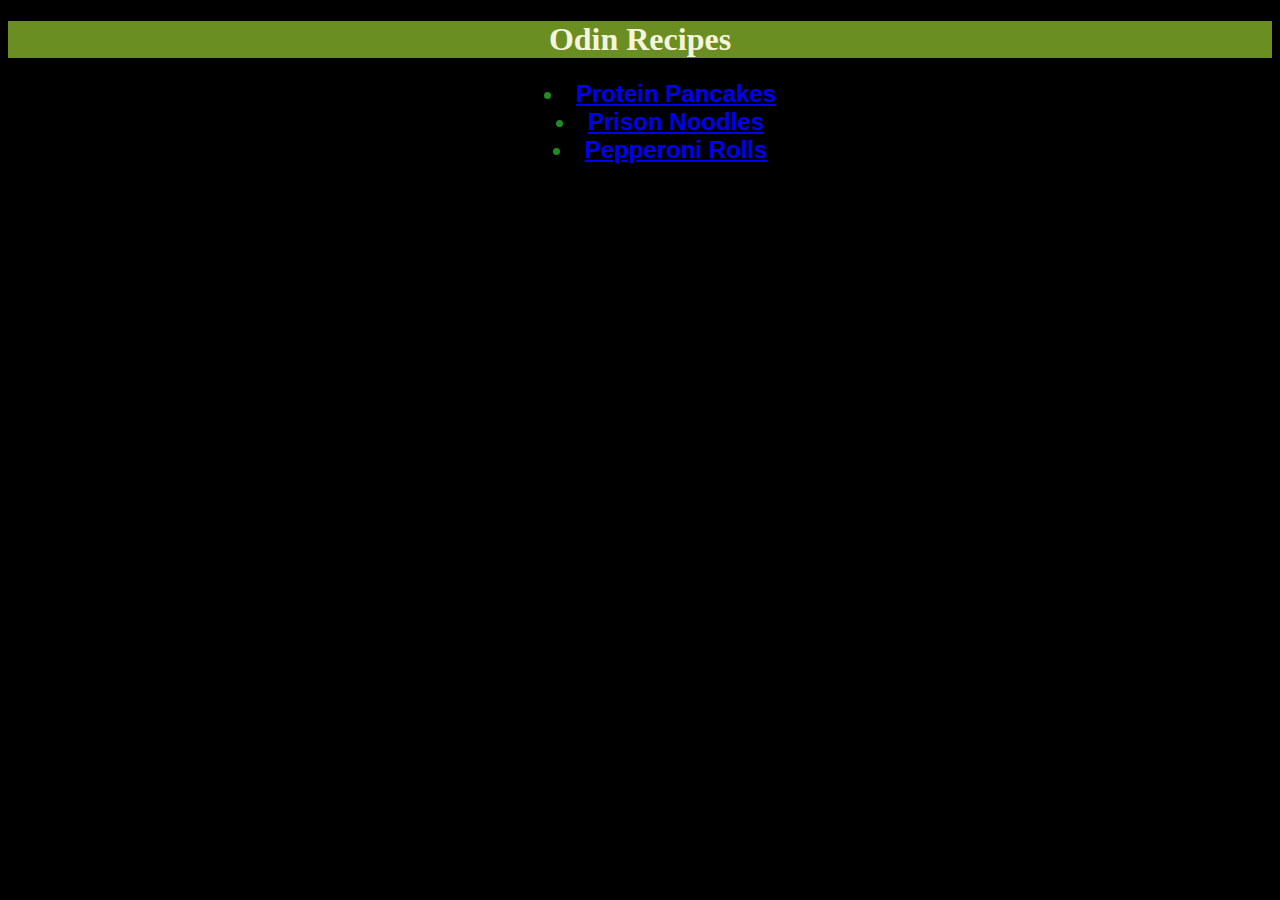
<file: index.html>
<!DOCTYPE html>
<html lang="en">
<head>
    <meta charset="UTF-8">
    <meta name="viewport" content="width=device-width, initial-scale=1.0">
    <title>Index</title>
</head>
<link rel="stylesheet" href="style.css">
<body>
    <h1 class= "heading">Odin Recipes</h1>
    <ul>
    <li><a href="./recipes/protein_pancakes.html">Protein Pancakes</a></li>
    <li><a href="./recipes/ramen.html">Prison Noodles</a></li>
    <li><a href="./recipes/pepperoni_rolls.html">Pepperoni Rolls</a></li>
    </ul>

</body>
</html>
</file>
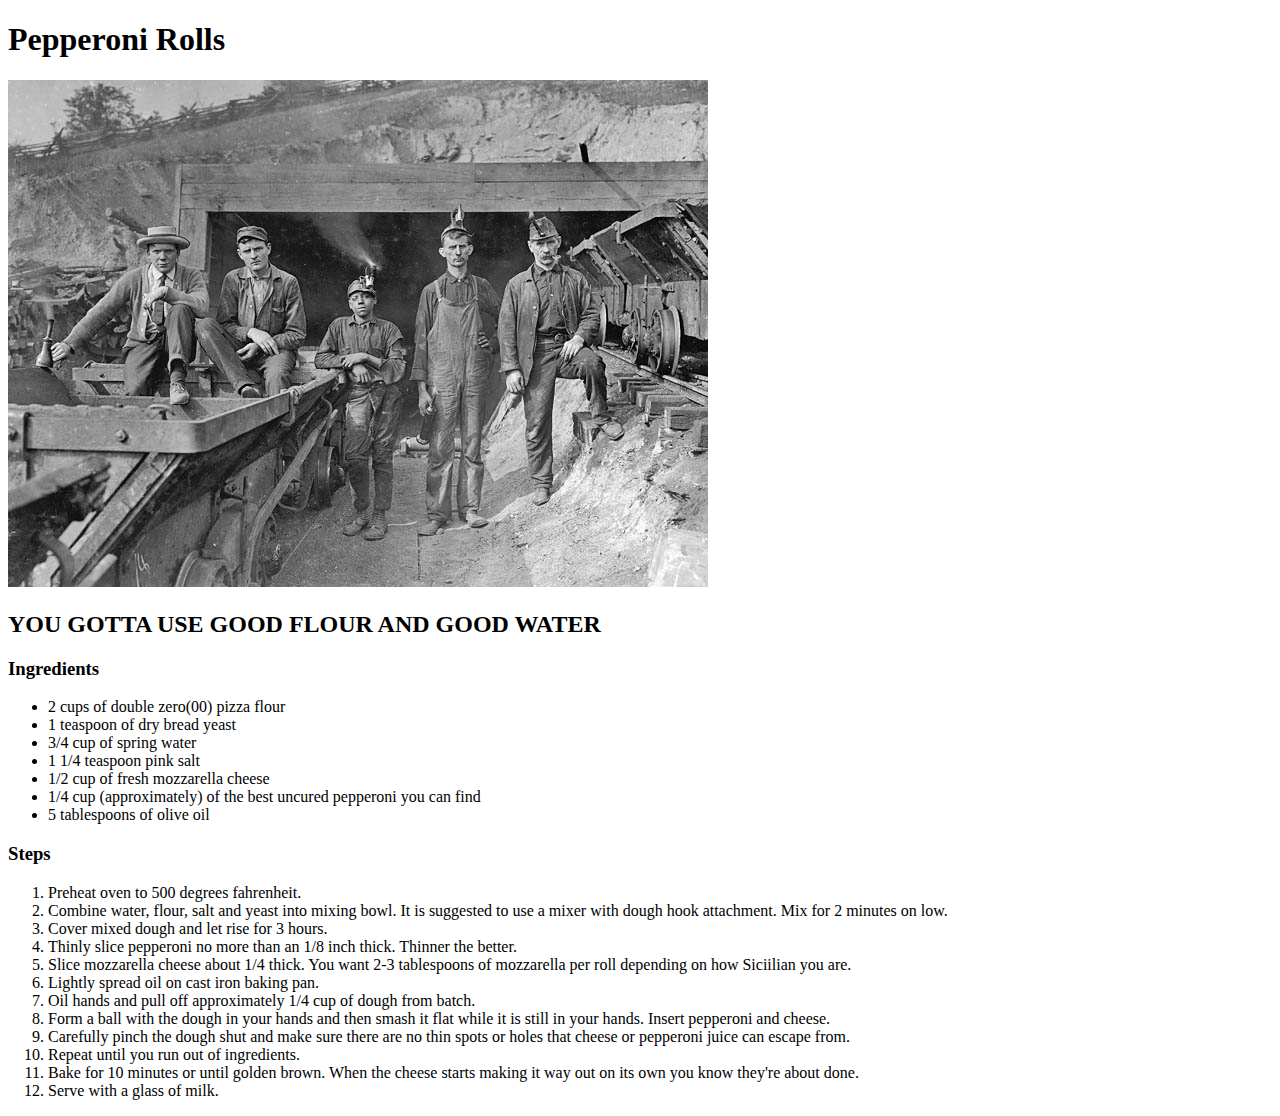
<file: pepperoni_rolls.html>
<!DOCTYPE html>
<html lang="en">
<head>
    <meta charset="UTF-8">
    <meta name="viewport" content="width=device-width, initial-scale=1.0">
    <title>Document</title>
</head>
<body>
    <h1>Pepperoni Rolls</h1>
        <img src="./images/WVCoalMiners.jpg">
        <h2>YOU GOTTA USE GOOD FLOUR AND GOOD WATER</h2>
        <h3>Ingredients</h3>
        <ul>
            <li>2 cups of double zero(00) pizza flour</li>
            <li>1 teaspoon of dry bread yeast</li>
            <li>3/4 cup of spring water</li>
            <li>1 1/4 teaspoon pink salt</li>
            <li>1/2 cup of fresh mozzarella cheese</li>
            <li>1/4 cup (approximately) of the best uncured pepperoni you can find</li>
            <li>5 tablespoons of olive oil</li>
    </ul>
            <h3>Steps</h3>
            <ol>
                <li>Preheat oven to 500 degrees fahrenheit.</li>
                <li>Combine water, flour, salt and yeast into mixing bowl. It is suggested to use a mixer with dough hook attachment. Mix for 2 minutes on low.</li>
                <li>Cover mixed dough and let rise for 3 hours.</li>
                <li>Thinly slice pepperoni no more than an 1/8 inch thick. Thinner the better.</li>
                <li>Slice mozzarella cheese about 1/4 thick. You want 2-3 tablespoons of mozzarella per roll depending on how Siciilian you are.</li>
                <li>Lightly spread oil on cast iron baking pan.</li>
                <li>Oil hands and pull off approximately 1/4 cup of dough from batch.</li>
                <li>Form a ball with the dough in your hands and then smash it flat while it is still in your hands. Insert pepperoni and cheese.</li>    
                <li>Carefully pinch the dough shut and make sure there are no thin spots or holes that cheese or pepperoni juice can escape from. </li>
                <li>Repeat until you run out of ingredients.</li>
                <li>Bake for 10 minutes or until golden brown. When the cheese starts making it way out on its own you know they're about done.</li>
                <li>Serve with a glass of milk.</li>
            
            </ol>
</body>
</html>
</file>
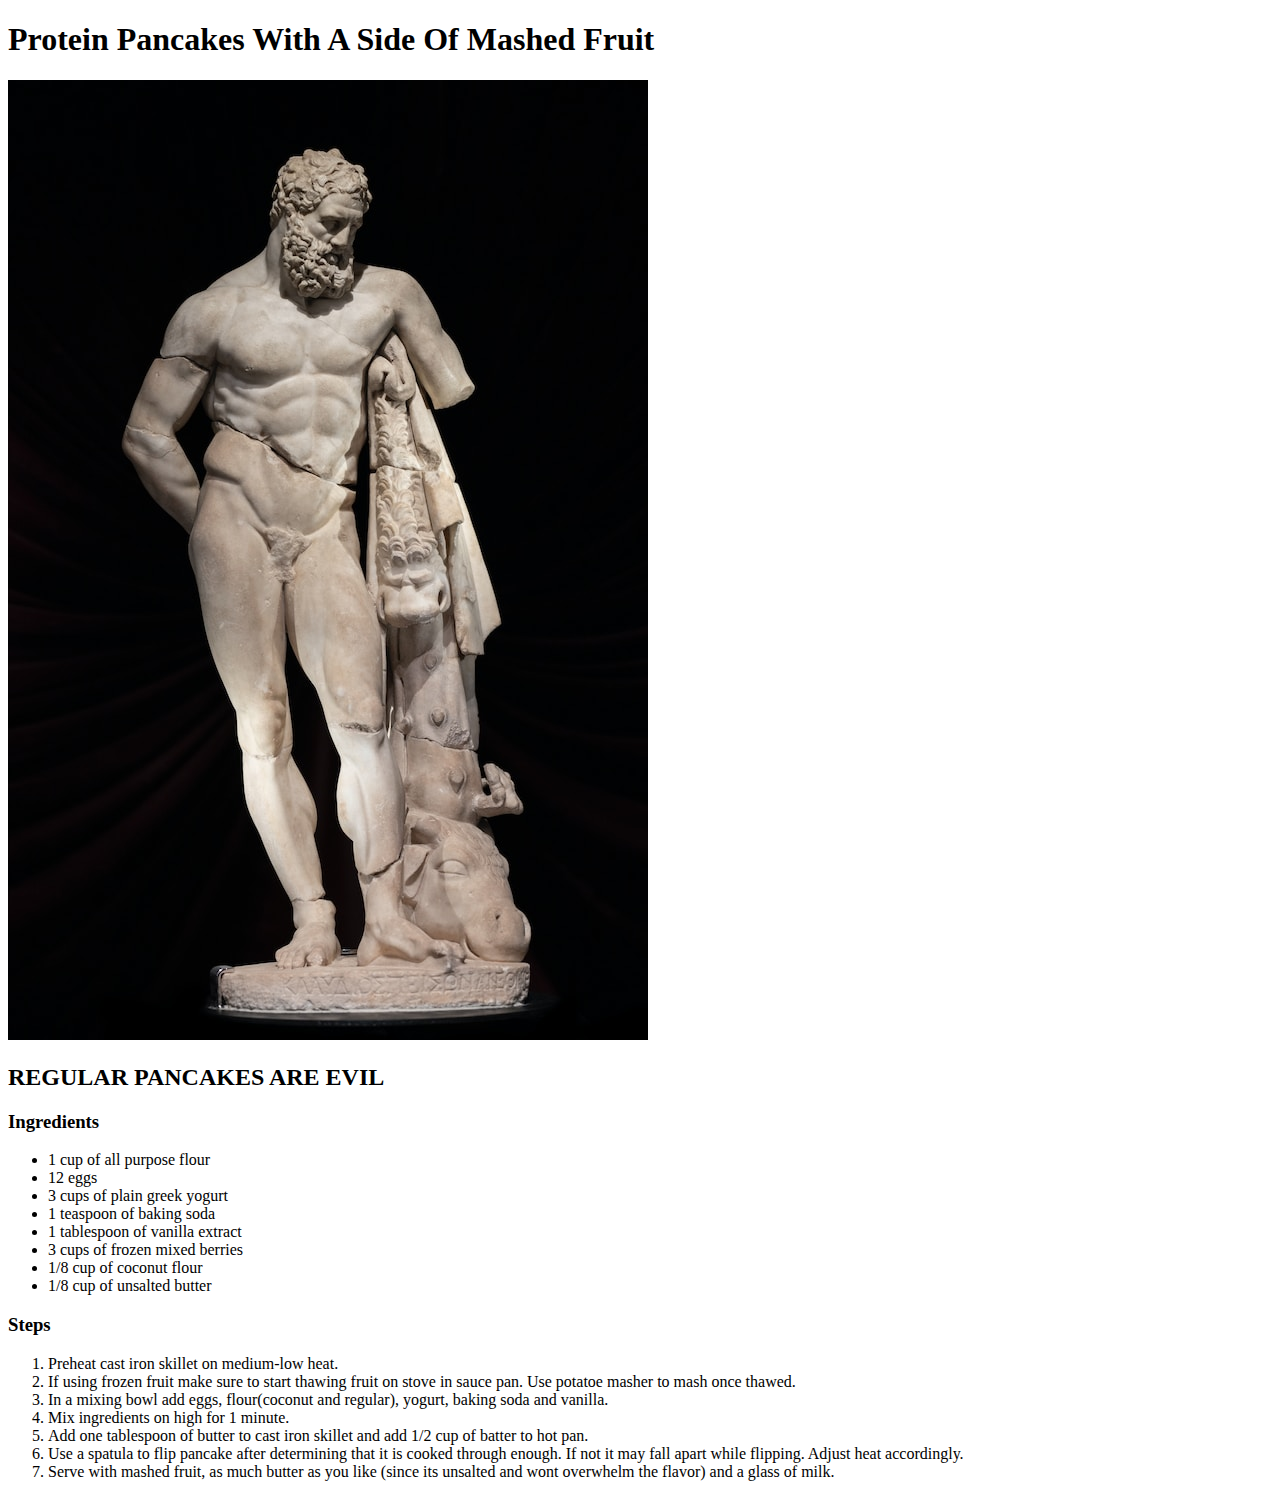
<file: protein_pancakes.html>
<!DOCTYPE html>
<html lang="en">
<head>
    <meta charset="UTF-8">
    <meta name="viewport" content="width=device-width, initial-scale=1.0">
    <title>Document</title>
</head>
<body>
    <h1>Protein Pancakes With A Side Of Mashed Fruit </h1>
    <img src="./images/roman-statue.jpg">
    <h2>REGULAR PANCAKES ARE EVIL</h2>

        <h3>Ingredients</h3>
        <ul>
            <li>1 cup of all purpose flour</li>
            <li>12 eggs</li>
            <li>3 cups of plain greek yogurt</li>
            <li>1 teaspoon of baking soda</li>
            <li>1 tablespoon of vanilla extract </li>
            <li>3 cups of frozen mixed berries </li>
            <li>1/8 cup of coconut flour</li>
            <li>1/8 cup of unsalted butter</li>
        </ul>
        <h3> Steps</h3>
        <ol>
            <li>Preheat cast iron skillet on medium-low heat.</li>
            <li>If using frozen fruit make sure to start thawing fruit on stove in sauce pan. Use potatoe masher to mash once thawed.</li>
            <li>In a mixing bowl add eggs, flour(coconut and regular), yogurt, baking soda and vanilla.</li>
            <li>Mix ingredients on high for 1 minute.</li>
            <li>Add one tablespoon of butter to cast iron skillet and add 1/2 cup of batter to hot pan.</li>
            <li>Use a spatula to flip pancake after determining that it is cooked through enough. If not it may fall apart while flipping. Adjust heat accordingly.</li>
            <li>Serve with mashed fruit, as much butter as you like (since its unsalted and wont overwhelm the flavor) and a glass of milk.</li>
        </ol>

</body>
</html>
</file>
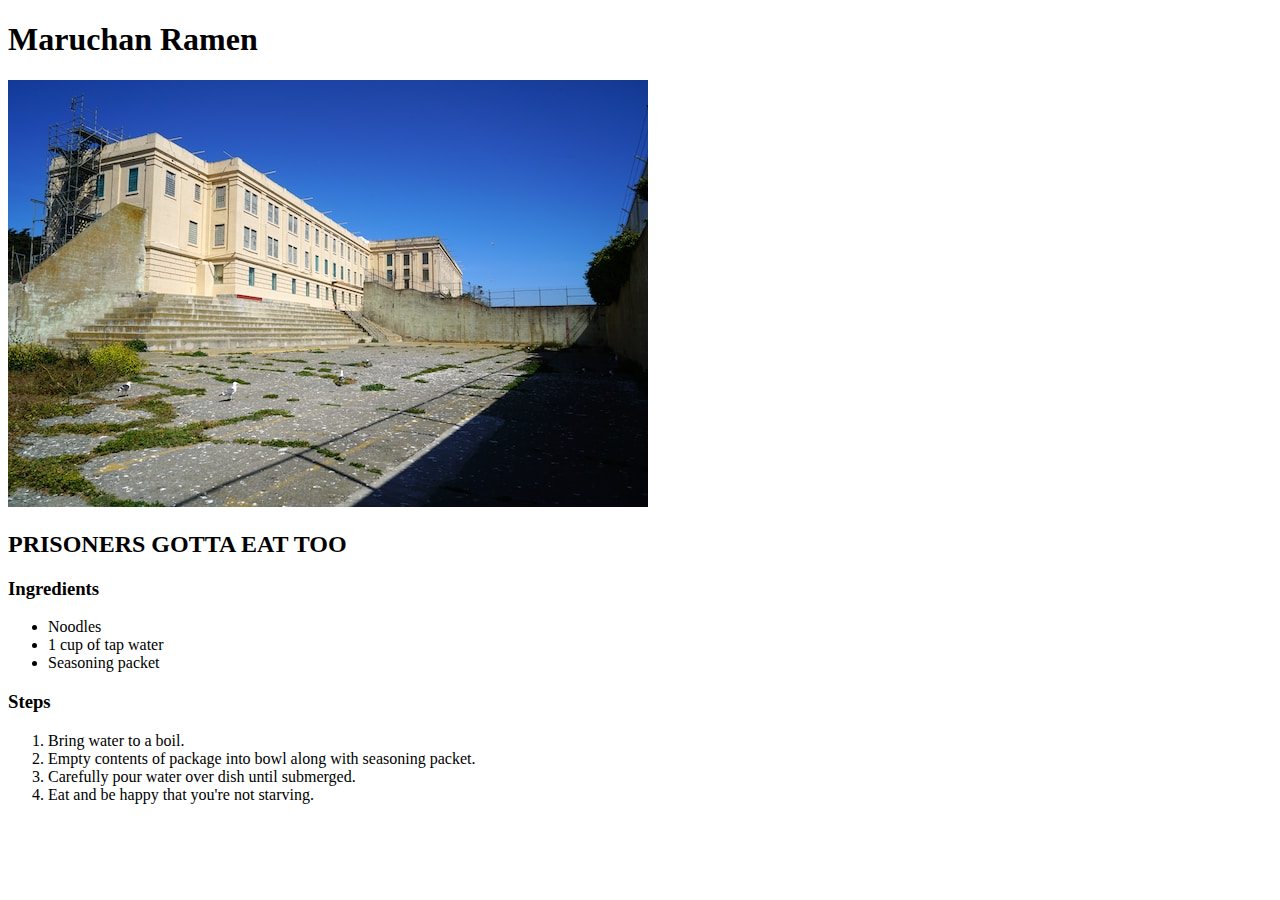
<file: ramen.html>
<!DOCTYPE html>
<html lang="en">
<head>
    <meta charset="UTF-8">
    <meta name="viewport" content="width=device-width, initial-scale=1.0">
    <title>Maruchan Ramen</title>
</head>
<body>
    <h1>Maruchan Ramen</h1>
        <img src="./images/alcatraz-yard.jpg">
        <h2> PRISONERS GOTTA EAT TOO</h2>
        <h3>Ingredients</h3>
        <ul>
            <li>Noodles</li>
            <li>1 cup of tap water</li>
            <li>Seasoning packet</li>

        </ul>
        <h3>Steps</h3>
        <ol>
            <li>Bring water to a boil.</li>
            <li>Empty contents of package into bowl along with seasoning packet.</li>
            <li>Carefully pour water over dish until submerged.</li>
            <li>Eat and be happy that you're not starving.</li>
    
</body>
</html>
</file>
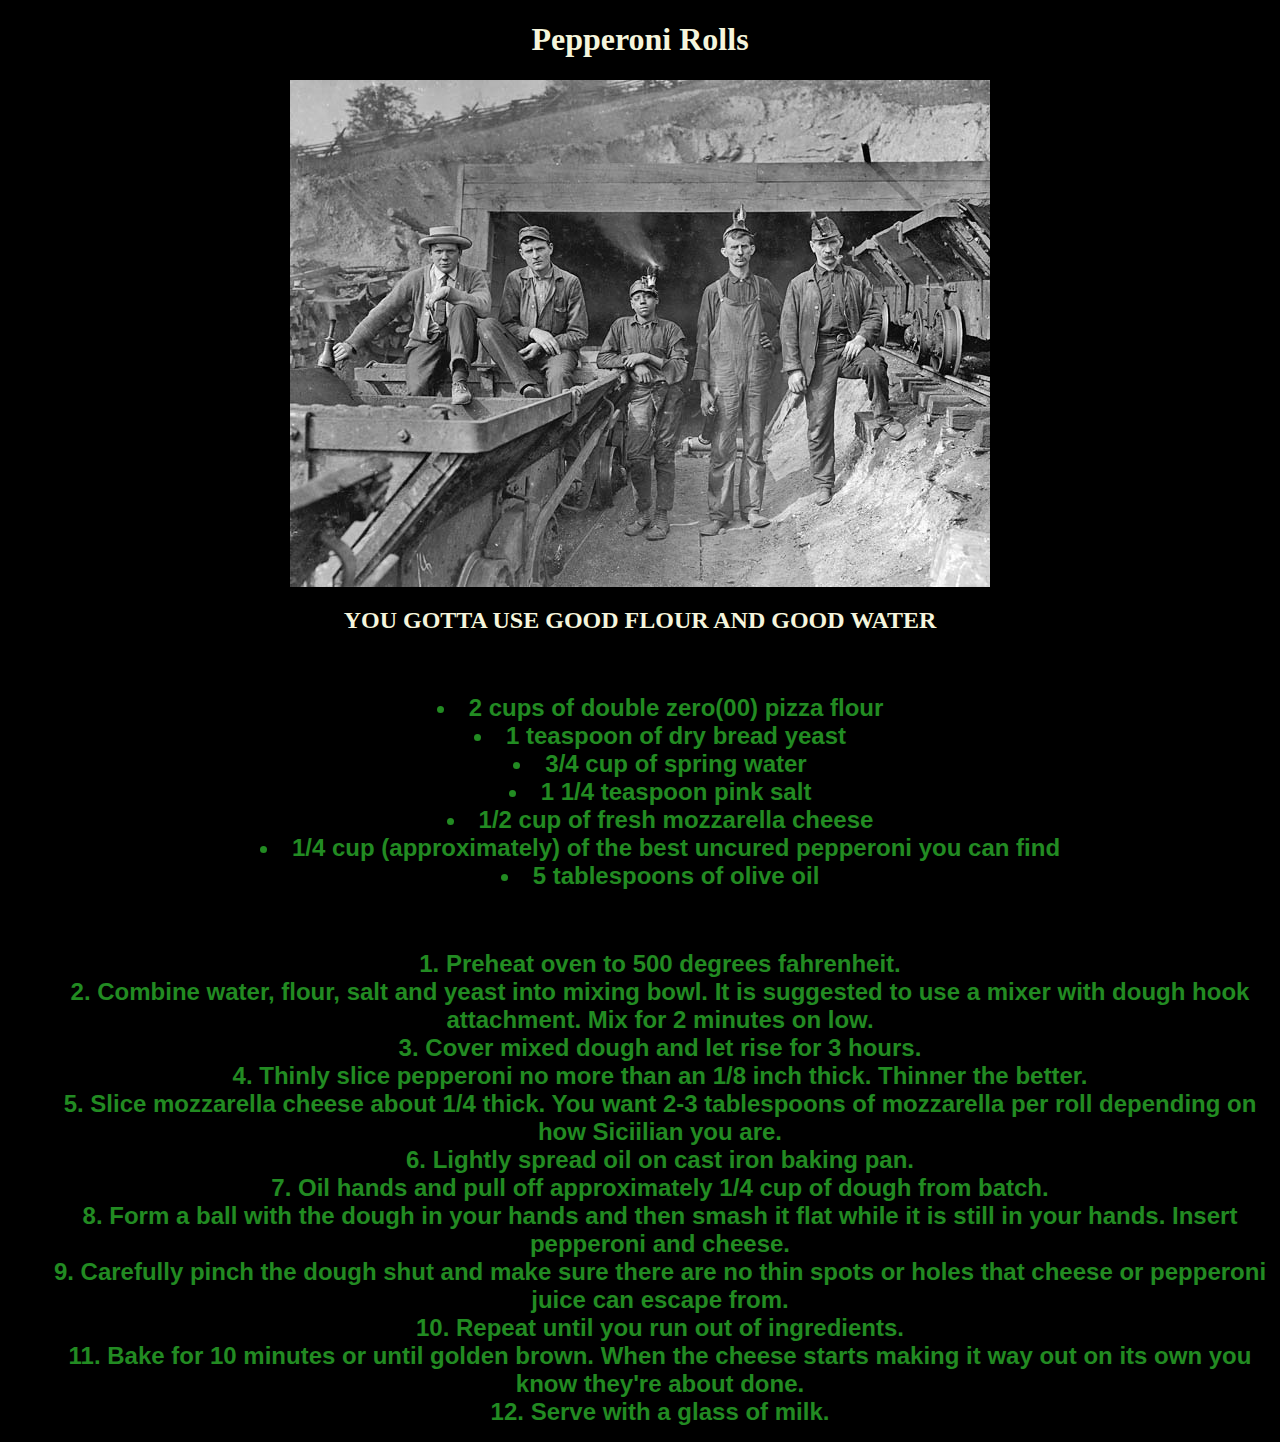
<file: recipes/pepperoni_rolls.html>
<!DOCTYPE html>
<html lang="en">
<head>
    <meta charset="UTF-8">
    <meta name="viewport" content="width=device-width, initial-scale=1.0">
    <title>Document</title>
</head>
<body>
    <link rel="stylesheet" href="../style.css">
    <h1>Pepperoni Rolls</h1>
        <img src="../images/WVCoalMiners.jpg">
        <h2>YOU GOTTA USE GOOD FLOUR AND GOOD WATER</h2>
        <h3>Ingredients</h3>
        <ul>
            <li>2 cups of double zero(00) pizza flour</li>
            <li>1 teaspoon of dry bread yeast</li>
            <li>3/4 cup of spring water</li>
            <li>1 1/4 teaspoon pink salt</li>
            <li>1/2 cup of fresh mozzarella cheese</li>
            <li>1/4 cup (approximately) of the best uncured pepperoni you can find</li>
            <li>5 tablespoons of olive oil</li>
    </ul>
            <h3>Steps</h3>
            <ol>
                <li>Preheat oven to 500 degrees fahrenheit.</li>
                <li>Combine water, flour, salt and yeast into mixing bowl. It is suggested to use a mixer with dough hook attachment. Mix for 2 minutes on low.</li>
                <li>Cover mixed dough and let rise for 3 hours.</li>
                <li>Thinly slice pepperoni no more than an 1/8 inch thick. Thinner the better.</li>
                <li>Slice mozzarella cheese about 1/4 thick. You want 2-3 tablespoons of mozzarella per roll depending on how Siciilian you are.</li>
                <li>Lightly spread oil on cast iron baking pan.</li>
                <li>Oil hands and pull off approximately 1/4 cup of dough from batch.</li>
                <li>Form a ball with the dough in your hands and then smash it flat while it is still in your hands. Insert pepperoni and cheese.</li>    
                <li>Carefully pinch the dough shut and make sure there are no thin spots or holes that cheese or pepperoni juice can escape from. </li>
                <li>Repeat until you run out of ingredients.</li>
                <li>Bake for 10 minutes or until golden brown. When the cheese starts making it way out on its own you know they're about done.</li>
                <li>Serve with a glass of milk.</li>
            
            </ol>
</body>
</html>
</file>
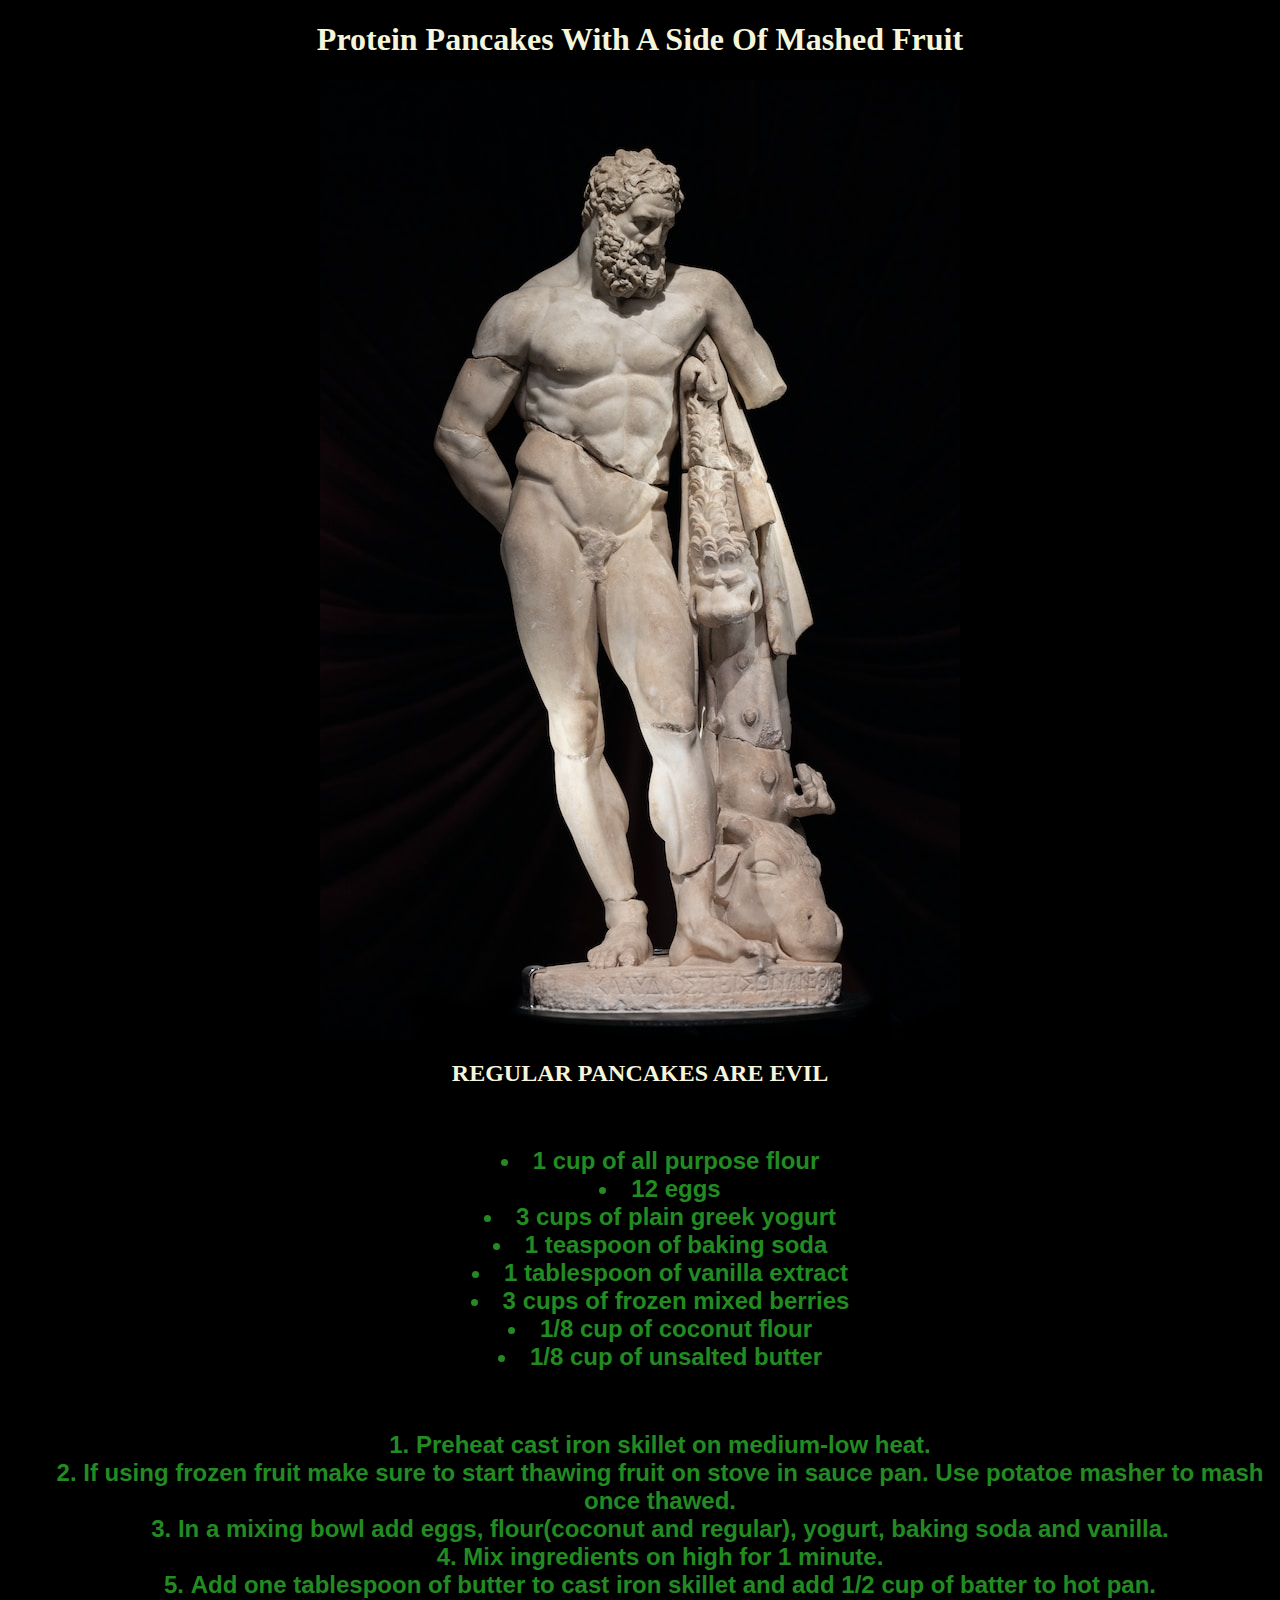
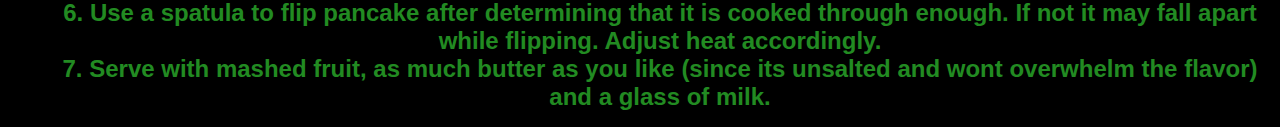
<file: recipes/protein_pancakes.html>
<!DOCTYPE html>
<html lang="en">
<head>
    <meta charset="UTF-8">
    <meta name="viewport" content="width=device-width, initial-scale=1.0">
    <title>Document</title>
</head>
<link rel="stylesheet" href="../style.css">
<body>
    <h1>Protein Pancakes With A Side Of Mashed Fruit </h1>
    <img src="../images/roman-statue.jpg">
    <h2>REGULAR PANCAKES ARE EVIL</h2>

        <h3>Ingredients</h3>
        <ul>
            <li>1 cup of all purpose flour</li>
            <li>12 eggs</li>
            <li>3 cups of plain greek yogurt</li>
            <li>1 teaspoon of baking soda</li>
            <li>1 tablespoon of vanilla extract </li>
            <li>3 cups of frozen mixed berries </li>
            <li>1/8 cup of coconut flour</li>
            <li>1/8 cup of unsalted butter</li>
        </ul>
        <h3> Steps</h3>
        <ol>
            <li>Preheat cast iron skillet on medium-low heat.</li>
            <li>If using frozen fruit make sure to start thawing fruit on stove in sauce pan. Use potatoe masher to mash once thawed.</li>
            <li>In a mixing bowl add eggs, flour(coconut and regular), yogurt, baking soda and vanilla.</li>
            <li>Mix ingredients on high for 1 minute.</li>
            <li>Add one tablespoon of butter to cast iron skillet and add 1/2 cup of batter to hot pan.</li>
            <li>Use a spatula to flip pancake after determining that it is cooked through enough. If not it may fall apart while flipping. Adjust heat accordingly.</li>
            <li>Serve with mashed fruit, as much butter as you like (since its unsalted and wont overwhelm the flavor) and a glass of milk.</li>
        </ol>

</body>
</html>
</file>
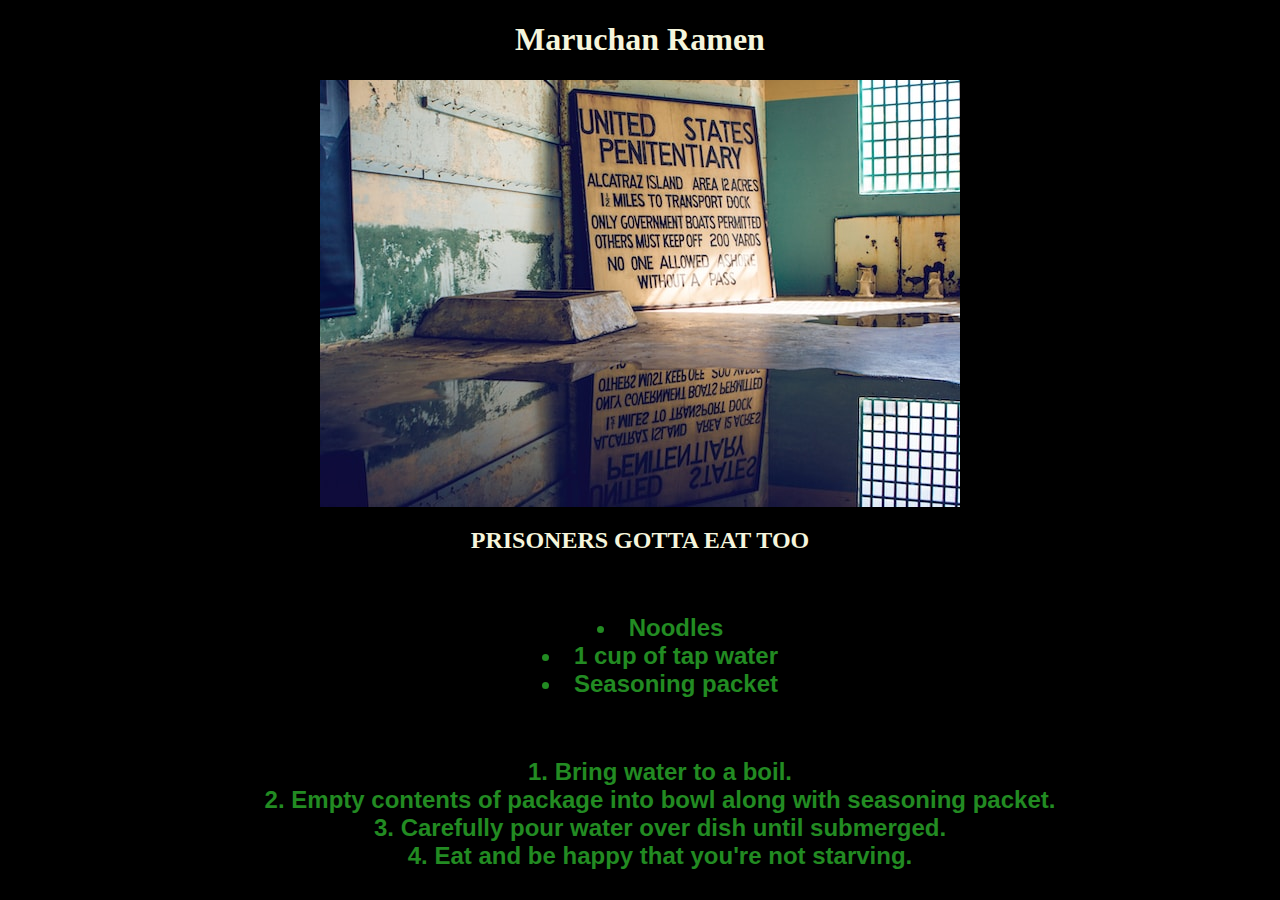
<file: recipes/ramen.html>
<!DOCTYPE html>
<html lang="en">
<head>
    <meta charset="UTF-8">
    <meta name="viewport" content="width=device-width, initial-scale=1.0">
    <title>Maruchan Ramen</title>
</head>
<link rel="stylesheet" href="../style.css">
<body>
    <h1>Maruchan Ramen</h1>
        <img src="../images/alcatraz2.jpg">
        <h2> PRISONERS GOTTA EAT TOO</h2>
        <h3>Ingredients</h3>
        <ul>
            <li>Noodles</li>
            <li>1 cup of tap water</li>
            <li>Seasoning packet</li>

        </ul>
        <h3>Steps</h3>
        <ol>
            <li>Bring water to a boil.</li>
            <li>Empty contents of package into bowl along with seasoning packet.</li>
            <li>Carefully pour water over dish until submerged.</li>
            <li>Eat and be happy that you're not starving.</li>
            </ol>
</body>
</html>
</file>
<file: style.css>
*{
    background-color: black;
}

.heading{
    color:beige;
    font:Helvetica;
    text-align: center;
    background-color:olivedrab;
}

img{
    display:block;
    margin-left: auto;
    margin-right: auto;
}


h1{
    color:beige;
    text-align: center;
}

h2{
    color:beige;
    text-align: center;
}

li{
    font-size:x-large;
    font-family:'Lucida Sans', 'Lucida Sans Regular', 'Lucida Grande', 'Lucida Sans Unicode', Geneva, Verdana, sans-serif;
    font-weight: bold;
    text-align: center;
    color:forestgreen;
    list-style-position: inside;

}
</file>
